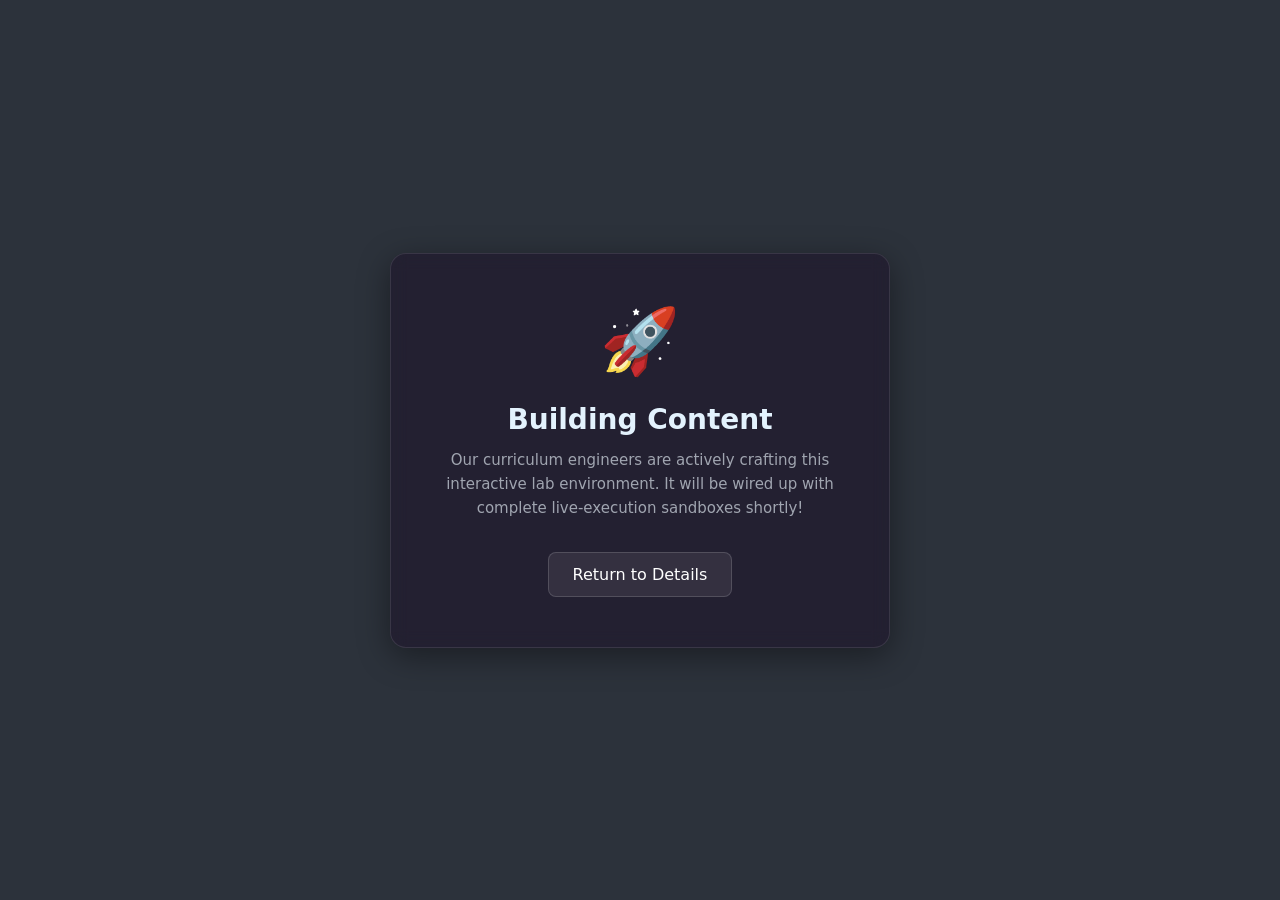
<file: pages/coming-soon.html>
<!DOCTYPE html>
<html lang="en">
<head>
    <meta charset="UTF-8">
    <meta name="viewport" content="width=device-width, initial-scale=1.0">
    <title>Module Coming Soon - theTutor</title>
    <link rel="stylesheet" href="/static/css/style.css?v=0">
    <style>
        body {
            background-color: #010813d3;
            color: #ffffff;
            font-family: system-ui, -apple-system, sans-serif;
            min-height: 100vh;
            display: flex;
            align-items: center;
            justify-content: center;
            margin: 0;
            padding: 20px;
        }
        .placeholder-container {
            text-align: center;
            max-width: 500px;
            background: rgba(24, 6, 36, 0.4);
            border: 1px solid rgba(255, 255, 255, 0.1);
            border-radius: 16px;
            padding: 50px 40px;
            box-shadow: 0 8px 32px rgba(0, 0, 0, 0.4);
            backdrop-filter: blur(8px);
        }
        .icon-wrapper {
            font-size: 64px;
            margin-bottom: 24px;
            animation: float 3s ease-in-out infinite;
        }
        h1 {
            font-size: 28px;
            margin-bottom: 12px;
            color: #e3f2fd;
        }
        p {
            color: #a0a5b0;
            font-size: 15px;
            line-height: 1.6;
            margin-bottom: 32px;
        }
        .action-btn {
            display: inline-block;
            background: rgba(255, 255, 255, 0.08);
            color: #ffffff;
            border: 1px solid rgba(255, 255, 255, 0.15);
            padding: 12px 24px;
            border-radius: 8px;
            text-decoration: none;
            font-weight: 500;
            transition: all 0.2s ease;
        }
        .action-btn:hover {
            background: rgba(255, 255, 255, 0.15);
            border-color: #007bff;
            transform: translateY(-2px);
        }
        @keyframes float {
            0%, 100% { transform: translateY(0); }
            50% { transform: translateY(-10px); }
        }
    </style>
</head>
<body>
    <div class="placeholder-container">
        <div class="icon-wrapper">🚀</div>
        <h1 id="module-title">Building Content</h1>
        <p>Our curriculum engineers are actively crafting this interactive lab environment. It will be wired up with complete live-execution sandboxes shortly!</p>
        <a href="javascript:history.back()" class="action-btn">Return to Details</a>
    </div>

    <script>
        document.addEventListener("DOMContentLoaded", () => {
            const urlParams = new URLSearchParams(window.location.search);
            const moduleName = urlParams.get('module');
            if (moduleName) {
                document.getElementById("module-title").textContent = `${moduleName} (Coming Soon)`;
            }
        });
    </script>
</body>
</html>
</file>
<file: static/css/style.css>
/* id:#   class:. */

*{
    padding:0;
    margin:0;
    box-sizing: border-box;
}

body{
    overflow-x: hidden;
    /* overflow-y: hidden; */
    /* height: 100%; */
    min-height: 100vh;
    scrollbar-width: none;
    -ms-overflow-style: none;
}

html::-webkit-scrollbar,
body::-webkit-scrollbar {
    display: none;
}

.site-container {
  display: grid;
  grid-template-rows: auto 1fr auto; /* Main expands, forcing footer down */
  min-height: 100dvh; /* Takes full dynamic viewport height */
}




/* navigation bar */
.nav-bar{
    background-color: #281C35;
    height: 15vh;
    width: 100vw;
    display: flex;
    flex-direction: row;
    justify-content: space-between;
    align-items: end;
    border:0;
    box-shadow: 0 8px 32px 0 rgba(0, 0, 0, 0.56);
}

.nav-div1{
    height:75%;
    width: 25vw;
    display: flex;
    flex-direction: row;
    justify-content: flex-start;
    padding-left: 15px;
    align-items: center;
    /* border: 1px solid black; */
}

.nav-div2{
    height:75%;
    width: 75vw;
    display: flex;
    flex-direction: row;
    justify-content: space-around;
    align-items: center;
    padding-left: 40px;
    /* border: 1px solid black; */
}

.title a{
    color: #aec8f6;
    height: 60%;
    width: fit-content;
    /* border: 1px solid black; */
    display:flex;
    justify-content: center;
    align-items: center;
    font-size: 45px;
    font-family: 'cambria', 'calibri', 'franklin gothic book';
    font-weight: bold;
    text-decoration: none;
    text-shadow: 2px 2px 8px #0f0f0f;
    /* -webkit-text-stroke: 1px #6299f9; */
}

.title a:hover{
    border: 1px solid grey;
    border-radius: 8px;
    cursor: pointer;
}


.nav-option{
    color: #92c5e4;
    height: 50%;
    width: fit-content;
    /* border: 1px solid black; */
    display:flex;
    justify-content: center;
    align-items: center;
    font-family: -apple-system, BlinkMacSystemFont, "Segoe UI", Roboto, Helvetica, Arial, sans-serif;
    font-size: 22px;       
    font-weight: 600;      
    letter-spacing: 0.7px; 
    text-shadow: 1.5px 1px 5px #5178d5;
}

.nav-option:hover{
    text-shadow: 0px 0px 10px #92c5e4, 0px 0px 5px #92c5e4;
    /* color: #496f87; */
}

#sign{
    color: #d26e4d;
    text-shadow: 1.5px 1px 5px #d7592e;
}

#sign:hover{
    text-shadow: 0px 0px 10px #d26e4d, 0px 0px 10px #d26e4d;
}

#hamburger{
    display: none;
}



/* 1. Hide the mobile-specific dropdown entirely by default on all screens */
.nav-menu {
    display: none;
    position: absolute;
    top: 13vh; /* Sits perfectly below your mobile navbar height */
    right: 15px;
    background-color: #240249;
    /* border: 1px solid #92c5e4; */
    border: 1px solid #240249;
    border-radius: 8px;
    padding: 10px 0;
    width: 200px;
    box-shadow: 0px 4px 15px rgba(0, 0, 0, 0.3);
    z-index: 1000;
}

/* 2. Style the vertical list elements inside your new dropdown */
.dropdown-option {
    color: #92c5e4;
    display: block;
    padding: 12px 20px;
    font-family: -apple-system, BlinkMacSystemFont, "Segoe UI", sans-serif;
    font-size: 18px;
    font-weight: 500;
    text-align: left;
    cursor: pointer;
}

.dropdown-option:hover{
    text-shadow: 0px 0px 10px #92c5e4, 0px 0px 5px #92c5e4;
}

/* 3. The Magic Light-Switch Class */
.nav-menu.show {
    display: block; /* Turns on your clean floating panel instantly */
}

/* 4. Hide the desktop options when screen is small (inside your existing queries) */
@media (max-width: 700px) {
    .desktop-only {
        display: none !important;
    }
}



@media (min-width: 701px) and (max-width: 850px){
    .nav-div1{
        width: 35vw;
    }

    .nav-div2{
        width: 65vw;
        padding: 0px;
    }

    .nav-option{
        font-size: 20px;
    }
}

@media (min-width: 450px) and (max-width: 700px) {
    .nav-bar{
        align-items: center;
        height: 13vh;
    }

    /* 1. Pop the hamburger into view */
    #hamburger {
        display: block;
        font-size: 28px;
        color: #92c5e4;
        cursor: pointer;
    }

    /* 3. Hide the options by default on mobile */
    .nav-option {
        display: none; 
        width: 100%;
        padding: 10px 0;
    }

    .nav-div1{
        width: 45vw;
        /* padding-left: 1px; */
    }

    .nav-div2{
        width: 55vw;
        display: flex;
        justify-content: flex-end;
        padding-right: 10px;
    }

    /* 4. When the burger is clicked, reveal all the options at once */
    .nav-div2.show .nav-option {
        display: flex;
    }
}


@media (max-width: 449px){
    .nav-bar{
        align-items: center;
        height: 13vh;
    }

    /* 1. Pop the hamburger into view */
    #hamburger {
        display: block;
        font-size: 28px;
        color: #92c5e4;
        cursor: pointer;
    }

    /* 3. Hide the options by default on mobile */
    .nav-option {
        display: none; 
        width: 100%;
        padding: 10px 0;
    }

    .nav-div1{
        width: 55vw;
        padding-left: 1px;
    }

    .nav-div2{
        width: 45vw;
        display: flex;
        justify-content: flex-end;
        padding: 0px;
    }

    /* 4. When the burger is clicked, reveal all the options at once */
    .nav-div2.show .nav-option {
        display: flex;
    }
}

a {
    text-decoration: none;
}



/* home page */
#hero{
    background-color: #030426;
    background-image: url('/static/images/dark-colorful-books.avif');
    background-size: auto;
    background-repeat: repeat !important;
    position: relative;
    background-position: top left;
    width: 100%;
    /* height: calc(100vh - 15vh); */
    min-height: 85vh;
    display: flex;
    flex-direction: column;
    align-items: center;
    justify-content: center;
    padding-bottom: 40px;
    padding-top: 40px;
}

.hero-content{
    height: 90%;
    width: 80%;
    display: flex;
    flex-direction: column;
    align-items: center;
    justify-content: space-between;
    /* border: 2px solid black; */
    gap: 5rem;
}

.horiz{
    height: 300px;
    min-height: 275px;
    width: 100%;
    max-width: 80vw;

    border: 1px solid transparent;
    border-radius: 8px;
    background-color: transparent;
    backdrop-filter: blur(8px);
    -webkit-backdrop-filter: blur(8px);
    box-shadow: 0 8px 32px 0 rgba(0, 0, 0, 0.56);

    display: flex;
    flex-direction: row;
    align-items: center;
    justify-content: space-between;
    flex-shrink: 0;

    gap: 20px;
    padding-left: 10px;
    padding-right: 10px;

    overflow-y: hidden;
    overflow-x: auto;
    scrollbar-width: none;
    -ms-overflow-style: none;
}

.horiz::-webkit-scrollbar{
    display: none;
}

.card{
    height:85%;
    width: 200px;
    min-width: 200px;
    flex-shrink: 0;
    background-color: #030426;
    color: white;
}



/* footer */

.end-nav{
    height: 320px;
    width: auto;
    background-color: #241c35;
    box-shadow: 0 8px 32px 0 rgba(0, 0, 0, 0.56);
    display: flex;
    flex-direction: column;
    align-items: center;
    justify-content: space-evenly;
}

.end-content{
    height: 225px;
    width: auto;
    /* border: 0.5px solid white; */
    display: flex;
    flex-direction: row;
    align-items: center;
    justify-content: space-evenly;
    gap: 10rem;
}

.end-group{
    height: 120px;
    width: auto;
    /* min-width: 200px; */
    display: flex;
    flex-direction: column;
    align-items: space-around;
    justify-content: space-around;
    color: rgb(181, 179, 179);
    font-family: -apple-system, BlinkMacSystemFont, "Segoe UI", sans-serif;
}

.end-group a{
    color: rgba(181, 179, 179, 0.782);
    text-decoration: none;
    cursor: pointer;
    font-family: -apple-system, BlinkMacSystemFont, "Segoe UI", sans-serif;
    /* display: flex;
    flex-direction: column; */
    /* justify-content: space-around;
    align-items: space-around; */
    /* gap: 2px; */
}

.github-link{
    display: inline-flex;
    flex-direction: row;
    align-items: center;
    gap: 8px;
}

.title{
    height: auto;
    width: auto;
}

.content{
    height: auto;
    width: auto;
    /* min-width: 200px; */
    gap:5px;
}

.end{
    height: 75px;
    width: 100%;
    /* border: 0.5px solid white; */
    display: flex;
    flex-direction: row;
    align-items: center;
    justify-content: space-between;
    padding-left: 40px;
    padding-right: 40px;

    color: rgba(181, 179, 179, 0.648);
}

.footer-divider{
    height: 1px;
    border: 0;
    width: 90%;
    background-color: rgba(181, 179, 179, 0.693);
    margin-left: auto;
    margin-right: auto;
    bottom: 0;
}
</file>
